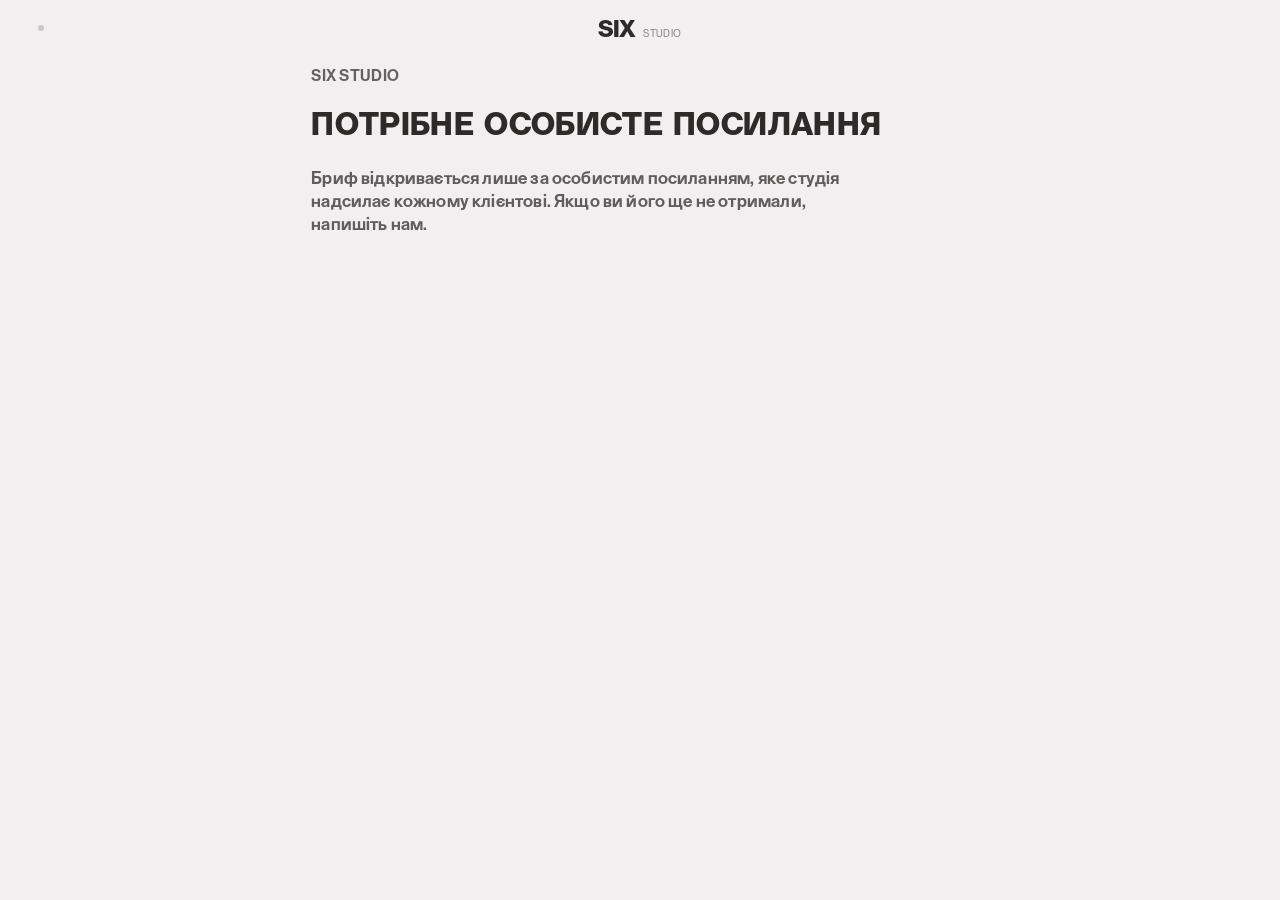
<file: index.html>
<!doctype html>
<html lang="uk">
<head>
<meta charset="utf-8">
<meta name="viewport" content="width=device-width,initial-scale=1,maximum-scale=1,user-scalable=no,viewport-fit=cover">
<title>SIX Бриф</title>
<meta name="robots" content="noindex">
<link rel="stylesheet" href="style.css?v=20261119zi">
</head>
<body>
<div class="progress"><i id="bar"></i></div>
<div class="app">
  <header class="top">
    <a class="logo" href="#" aria-label="SIX"><b>SIX</b><span>Studio</span></a>
    <div class="r">
      <span class="save" id="save"></span>
      <button class="menu" id="menuBtn" type="button">Розділи</button>
    </div>
  </header>
  <main><div id="stage" class="stage"><div class="loading">Завантажуємо…</div></div></main>
  <footer class="nav" id="nav" hidden></footer>
</div>
<div class="drawer" id="drawer"><div class="bg" id="drawerBg"></div><div class="pn" id="drawerPn"></div></div>

<script src="config.js?v=20261119zi"></script>
<script src="brief-concept.js?v=20261119zi"></script>
<script src="brief-tech.js?v=20261119zi"></script>
<script src="app.js?v=20261119zi"></script>
</body>
</html>
</file>
<file: style.css>
/* SIX Бриф — язык сайта yodezeen.com: тёплый светлый фон, графит #2D2A2A, огромный плотный гротеск капсом (Neue Haas Grotesk Display),
   мелкие подписи капсом, тонкие линии 0.8px вместо рамок, прямые углы у фото, матовые «пилюли» с заливкой на ховере,
   плавность cubic-bezier(.22,1,.36,1). */
@font-face{font-family:'SixHv';src:url(fonts/nhg-regular.woff2) format('woff2');font-weight:400;font-style:normal;font-display:swap}
@font-face{font-family:'SixHv';src:url(fonts/nhg-medium.woff2) format('woff2');font-weight:500;font-style:normal;font-display:swap}
@font-face{font-family:'SixHv';src:url(fonts/nhg-bold.woff2) format('woff2');font-weight:700;font-style:normal;font-display:swap}
:root{
  --bg:#F1EFEF; --card:#F1EFEF; --ink:#2D2A2A; --mut:rgba(45,42,42,.56); --line:rgba(45,42,42,.2); --hair:.8px;
  --acc:#2D2A2A; --acc-d:#2D2A2A; --accbg:rgba(45,42,42,.07); --glass:rgba(45,42,42,.1); --err:#B2432F; --ok:#2D2A2A;
  --ease:cubic-bezier(.22,1,.36,1); --pad:25px;
  --disp:'SixHv','Helvetica Neue',Helvetica,Arial,sans-serif; --body:'SixHv','Helvetica Neue',Helvetica,Arial,sans-serif;
  color-scheme:light;
}
*{box-sizing:border-box}
html,body{margin:0;min-height:100%}
body{font:400 16px/1.35 var(--body);letter-spacing:.016em;color:var(--ink);background:var(--bg);-webkit-font-smoothing:antialiased;overflow-x:hidden}
button,input,textarea,select{font:inherit;color:inherit;letter-spacing:inherit}
button{cursor:pointer;border:0;background:none;padding:0}
:focus-visible{outline:1.5px solid var(--ink);outline-offset:3px}
::selection{background:var(--ink);color:var(--bg)}

.app{min-height:100svh;display:grid;grid-template-rows:auto 1fr auto}
.progress{position:fixed;inset:0 0 auto 0;height:2px;background:transparent;z-index:60}
.progress i{display:block;height:100%;width:0;background:var(--ink);transition:width .9s var(--ease)}

/* шапка: слева статус, по центру логотип, справа пилюля */
.top{position:sticky;top:0;z-index:50;display:grid;grid-template-columns:1fr auto 1fr;align-items:center;gap:16px;
  padding:16px max(var(--pad),env(safe-area-inset-right,0px)) 14px max(var(--pad),env(safe-area-inset-left,0px));background:linear-gradient(var(--bg) 55%,rgba(241,239,239,0))}
.top .r{display:contents}
.logo{grid-column:2;grid-row:1;display:flex;align-items:baseline;gap:8px;text-decoration:none;color:var(--ink);font:700 24px/1 var(--disp);letter-spacing:-.045em;text-transform:uppercase}
.logo b{font-weight:700;width:auto;height:auto;background:none;color:inherit;display:inline;font-size:inherit;letter-spacing:inherit;padding:0;border-radius:0}
.logo span{font:400 10px/1 var(--disp);letter-spacing:.04em;color:var(--mut)}
.save{grid-column:1;grid-row:1;justify-self:start;font:400 11px/1 var(--disp);text-transform:uppercase;letter-spacing:.02em;color:var(--mut);display:flex;align-items:center;gap:7px;white-space:nowrap;overflow:hidden;text-overflow:ellipsis;max-width:34vw}
.save:before{content:"";width:6px;height:6px;border-radius:50%;background:var(--line);flex:none;transition:background .4s}
.save.ok:before{background:var(--ink)}.save.busy:before{background:var(--ink);animation:pulse 1s infinite}.save.off:before{background:var(--err)}
@keyframes pulse{50%{opacity:.25}}
.menu,.btn{display:inline-flex;align-items:center;justify-content:center;gap:10px;border-radius:30px;background:var(--glass);-webkit-backdrop-filter:blur(40px);backdrop-filter:blur(40px);
  padding:9px 18px;font:400 12px/1 var(--disp);text-transform:uppercase;letter-spacing:.02em;color:var(--ink);white-space:nowrap;
  transition:background-color .4s var(--ease),color .4s var(--ease),padding .4s var(--ease)}
.menu{grid-column:3;grid-row:1;justify-self:end}
.menu:after{content:"+";font-size:15px;line-height:.8}
@media(hover:hover){.menu:hover,.btn:hover{background:var(--ink);color:var(--bg)}}

main{display:grid;align-items:start;padding:12px 0 28px}
.stage{width:100%;margin:0;padding:0 max(var(--pad),env(safe-area-inset-left,0px));animation:in 1.5s var(--ease) backwards}
.stage.back{animation-name:inb}
@keyframes in{from{opacity:0;transform:translateY(24px)}to{opacity:1;transform:none}}
@keyframes inb{from{opacity:0;transform:translateY(-24px)}to{opacity:1;transform:none}}

/* вопрос: слева огромное название раздела внизу, справа вопрос и ответ (как форма «Let's connect») */
.qv{display:grid;grid-template-columns:repeat(2,minmax(0,1fr));column-gap:var(--pad);min-height:calc(100svh - 170px);align-content:start}
.qv>*{grid-column:2}
.qv .big{position:fixed;left:max(var(--pad),env(safe-area-inset-left,0px));bottom:78px;width:calc(50vw - var(--pad)*1.5);max-width:none;z-index:1;margin:0;font:700 clamp(36px,5.4vw,84px)/.86 var(--disp);letter-spacing:-.038em;text-transform:uppercase;color:var(--ink);overflow-wrap:normal;pointer-events:none}
.eyebrow{font:400 11px/1 var(--disp);letter-spacing:.04em;text-transform:uppercase;color:var(--mut);margin:0 0 22px}
h1{font:400 clamp(22px,2.15vw,30px)/1.02 var(--disp);letter-spacing:-.013em;text-transform:uppercase;margin:0 0 18px;text-wrap:balance}
h1 .req{color:var(--ink);font-weight:700}
.hint{color:var(--mut);margin:0 0 30px;font-size:14px;line-height:1.3;max-width:56ch}
.ctl{margin-top:14px}
.err{color:var(--err);font-size:12px;text-transform:uppercase;min-height:20px;margin-top:12px}
.shake{animation:shake .4s}
@keyframes shake{25%{transform:translateX(-6px)}75%{transform:translateX(6px)}}

/* поля: только линия снизу */
.inp,.ta{width:100%;background:transparent;border:0;border-bottom:var(--hair) solid var(--line);padding:10px 0 12px;font:400 16px/1.25 var(--body);border-radius:0;transition:border-color .5s var(--ease)}
.inp:focus,.ta:focus{outline:0;border-color:var(--ink)}
.ta{resize:vertical;min-height:120px;line-height:1.35}
.ta.sm{min-height:80px}
.inp::placeholder,.ta::placeholder{color:rgba(45,42,42,.34);text-transform:uppercase;font-size:13px}

/* варианты списком: строки с тонкими линиями, кружок справа */
.opts{display:grid;gap:0;border-top:var(--hair) solid var(--line)}
.opt{position:relative;display:flex;align-items:center;gap:16px;text-align:left;width:100%;padding:15px 38px 15px 0;background:transparent;border-bottom:var(--hair) solid var(--line);
  text-transform:uppercase;font-size:14px;line-height:1.15;transition:padding .6s var(--ease),background-color .6s var(--ease)}
@media(hover:hover){.opt:hover{padding-left:10px;background:var(--accbg)}}
.opt i{flex:none;width:22px;border:0;border-radius:0;background:none;font:400 11px/1 var(--disp);font-style:normal;color:var(--mut);display:block}
.opt span{flex:1;min-width:0}
.opt small{display:block;color:var(--mut);font-size:12px;line-height:1.3;margin-top:4px;text-transform:none}
.opt:after{content:"";position:absolute;right:2px;top:50%;width:18px;height:18px;margin-top:-9px;border:var(--hair) solid var(--ink);border-radius:50%;transition:background-color .4s var(--ease)}
.multi .opt:after{border-radius:0}
.opt.on:after{background:var(--ink)}
.opt.on{font-weight:700}
.other-in{margin-top:14px}

/* карточки с фото: прямые углы, подпись снизу, матовая кнопка выбора */
.cards{display:grid;grid-template-columns:repeat(auto-fill,minmax(190px,1fr));gap:10px}
.card{position:relative;display:flex;flex-direction:column;align-items:stretch;text-align:left;padding:0;background:transparent;border:0;border-radius:0}
.card .ph{flex:none;aspect-ratio:4/5;background:#E3E0DF;display:grid;place-items:center;position:relative;overflow:hidden;outline:var(--hair) solid transparent;outline-offset:4px;transition:outline-color .4s var(--ease)}
.card .ph img{position:absolute;inset:0;width:100%;height:100%;object-fit:cover;transition:transform 1.1s var(--ease)}
@media(hover:hover){.card:hover .ph img{transform:scale(1.045)}}
.card .ph svg{width:26px;height:26px;stroke:rgba(45,42,42,.35);fill:none;stroke-width:1.1}
.card .tx{flex:1;padding:12px 0 6px}
.card .tx b{display:block;font:700 12px/1.1 var(--disp);text-transform:uppercase;letter-spacing:.01em}
.card .tx small{display:block;color:var(--mut);font-size:12px;line-height:1.3;margin-top:5px}
.card .ck{position:absolute;top:10px;right:10px;width:34px;height:34px;border-radius:50%;background:rgba(255,255,255,.28);-webkit-backdrop-filter:blur(20px);backdrop-filter:blur(20px);display:grid;place-items:center;transition:background-color .4s var(--ease)}
.card .ck:before{content:"+";position:absolute;color:#fff;font-size:19px;line-height:1;margin-top:-1px;transition:opacity .3s}
.card .ck svg{width:15px;height:15px;stroke:#fff;fill:none;stroke-width:2.2;opacity:0}
.card.on .ph{outline-color:var(--ink)}
.card.on .ck{background:var(--ink)}.card.on .ck:before{opacity:0}.card.on .ck svg{opacity:1}
.cards.sw{grid-template-columns:repeat(auto-fill,minmax(120px,1fr))}
.cards.sw .ph{aspect-ratio:1}

/* оценка и таблица выбора */
.rows{display:grid;gap:0;border-top:var(--hair) solid var(--line)}
.row{display:grid;grid-template-columns:minmax(0,1fr) auto;align-items:center;gap:14px;padding:14px 0;border-bottom:var(--hair) solid var(--line);background:none;border-radius:0}
.row>b{font:400 14px/1.15 var(--body);text-transform:uppercase;min-width:0}
.pills{display:flex;gap:8px;flex-wrap:wrap;justify-content:flex-end}
.pill{min-width:38px;height:38px;padding:0 14px;border-radius:30px;border:var(--hair) solid var(--line);background:transparent;font:400 13px/1 var(--body);transition:background-color .4s var(--ease),color .4s var(--ease),border-color .4s}
@media(hover:hover){.pill:hover{border-color:var(--ink)}}
.pill.on{background:var(--ink);border-color:var(--ink);color:var(--bg)}
.row.col{grid-template-columns:1fr}.row.col .pills{justify-content:flex-start}
.scale-lbl{display:flex;justify-content:space-between;color:var(--mut);font-size:11px;text-transform:uppercase;margin:0 0 12px}

/* повторяемые блоки */
.rep{background:none;border:0;border-top:var(--hair) solid var(--ink);border-radius:0;padding:16px 0 10px;margin-bottom:18px;position:relative}
.rep h3{margin:0 0 6px;font:700 12px/1 var(--disp);letter-spacing:.02em;text-transform:uppercase}
.rep label{display:block;font-size:11px;text-transform:uppercase;color:var(--mut);margin-top:14px}
.rep .inp{font-size:16px;padding:6px 0 10px}
.rep .rm{position:absolute;top:14px;right:0;color:var(--mut);font-size:11px;text-transform:uppercase}
@media(hover:hover){.rep .rm:hover{color:var(--ink)}}
.add{display:flex;align-items:center;justify-content:center;gap:10px;border-radius:30px;background:var(--glass);width:100%;padding:13px 20px;font:400 12px/1 var(--disp);text-transform:uppercase;transition:background-color .4s var(--ease),color .4s var(--ease)}
@media(hover:hover){.add:hover{background:var(--ink);color:var(--bg)}}

/* файлы */
.drop{display:block;border:var(--hair) dashed rgba(45,42,42,.4);background:transparent;border-radius:0;padding:34px 20px;text-align:center;color:var(--mut);cursor:pointer;font-size:13px;text-transform:uppercase;transition:background-color .5s var(--ease),border-color .5s}
@media(hover:hover){.drop:hover,.drop.over{border-color:var(--ink);background:var(--accbg)}}
.drop b{color:var(--ink);font-weight:700}
.files{display:grid;gap:0;margin-top:12px}
.file{display:flex;justify-content:space-between;gap:12px;align-items:center;padding:11px 0;border-bottom:var(--hair) solid var(--line);font-size:13px;text-transform:uppercase}
.file a{color:var(--ink);text-decoration:none;overflow:hidden;text-overflow:ellipsis;white-space:nowrap;min-width:0}
.file button{color:var(--mut)}

/* матрица */
.mx{overflow-x:auto;border:0;border-top:var(--hair) solid var(--line);background:none}
.mx table{border-collapse:collapse;width:100%;min-width:420px}
.mx th{font:400 11px/1.1 var(--disp);letter-spacing:.02em;text-transform:uppercase;color:var(--mut);padding:12px 8px;text-align:center}
.mx td{padding:9px 8px;text-align:center;border-bottom:var(--hair) solid var(--line);font-size:13px;text-transform:uppercase}
.mx td:first-child,.mx th:first-child{text-align:left;padding-left:0}
.mx input{width:18px;height:18px;accent-color:var(--ink)}

/* нижняя панель */
.nav{position:sticky;bottom:0;z-index:40;display:flex;gap:12px;align-items:center;justify-content:space-between;
  padding:14px max(var(--pad),env(safe-area-inset-right,0px)) calc(16px + env(safe-area-inset-bottom,0px)) max(var(--pad),env(safe-area-inset-left,0px));background:linear-gradient(rgba(241,239,239,0),var(--bg) 40%)}
.nav .l,.nav .r{display:flex;gap:10px;align-items:center}
.btn.main{background:var(--ink);color:var(--bg);padding:11px 24px}
@media(hover:hover){.btn.main:hover{background:var(--glass);color:var(--ink)}}
.btn.ghost{background:transparent;-webkit-backdrop-filter:none;backdrop-filter:none;color:var(--mut);padding:9px 4px}
@media(hover:hover){.btn.ghost:hover{background:transparent;color:var(--ink)}}
.btn[disabled]{opacity:.35;pointer-events:none}
.kbd{display:none}
@media(hover:hover){.btn:active{transform:scale(.98)}}

/* приветствие, раздел, итог */
.hero{display:grid;grid-template-columns:1.05fr .95fr;gap:var(--pad);align-items:end;min-height:calc(100svh - 150px)}
.hero h1{font:700 clamp(46px,9.6vw,150px)/.84 var(--disp);letter-spacing:-.04em;margin:0 0 30px}
.hero .hint{font-size:15px;max-width:46ch;color:var(--ink)}
.hero .pic{aspect-ratio:4/5;border-radius:0;background:#E3E0DF;overflow:hidden;position:relative;align-self:stretch;max-height:calc(100svh - 150px)}
.hero .pic img{width:100%;height:100%;object-fit:cover;position:absolute;inset:0;z-index:1}
.hero .pic:after{content:"SIX";position:absolute;inset:0;display:grid;place-items:center;font:700 64px var(--disp);letter-spacing:-.04em;color:rgba(45,42,42,.14)}
@media(max-width:820px){.hero{grid-template-columns:1fr;min-height:0}.hero .pic{aspect-ratio:4/3;order:-1;max-height:none}}
.meta{display:flex;gap:8px;flex-wrap:wrap;margin:6px 0 26px}
.meta span{font-size:11px;text-transform:uppercase;border:var(--hair) solid var(--line);border-radius:30px;padding:6px 12px;color:var(--ink)}
.sec{display:grid;grid-template-columns:1fr 1fr;gap:var(--pad);align-items:end;min-height:calc(100svh - 150px)}
.sec .pic{aspect-ratio:4/5;border-radius:0;background:#E3E0DF;overflow:hidden;position:relative;align-self:stretch;max-height:calc(100svh - 150px)}
.sec .pic img{position:absolute;inset:0;width:100%;height:100%;object-fit:cover}
.sec .no{font:700 clamp(90px,17vw,260px)/.8 var(--disp);letter-spacing:-.06em;margin:0 0 24px;color:var(--ink);-webkit-text-stroke:0}
.sec h1{font:700 clamp(30px,4.6vw,68px)/.9 var(--disp);letter-spacing:-.035em}
@media(max-width:760px){.sec{grid-template-columns:1fr;min-height:0}.sec .pic{display:none}.sec .no{font-size:30vw}}
.resume{border-top:var(--hair) solid var(--ink);padding:14px 0;margin:0 0 24px;font-size:14px}
.resume b{font-weight:700;text-transform:uppercase}
.link{display:flex;gap:8px;margin-top:12px}
.link input{flex:1;min-width:0;border:0;border-bottom:var(--hair) solid var(--line);background:transparent;padding:8px 0;font-size:13px;color:var(--mut)}
.link button{border-radius:30px;background:var(--glass);padding:8px 16px;font-size:11px;text-transform:uppercase;transition:background-color .4s var(--ease),color .4s var(--ease)}
@media(hover:hover){.link button:hover{background:var(--ink);color:var(--bg)}}
.rv{display:grid;gap:0;margin-bottom:26px;border-top:var(--hair) solid var(--line)}
.rv .it{display:flex;gap:14px;align-items:center;justify-content:space-between;padding:14px 0;border-bottom:var(--hair) solid var(--line);background:none;border-radius:0}
.rv .it b{font-weight:400;text-transform:uppercase;font-size:14px}.rv .it small{color:var(--mut);display:block;font-size:12px;margin-top:3px;text-transform:none}
.rv .it button{color:var(--ink);font-size:11px;text-transform:uppercase;border-bottom:var(--hair) solid var(--ink)}
.done-mark{width:64px;height:64px;border-radius:50%;background:var(--ink);display:grid;place-items:center;margin-bottom:26px}
.done-mark svg{width:30px;height:30px;stroke:#fff;fill:none;stroke-width:2.2}
[data-k="review"],[data-k="done"],[data-k="lock"]{max-width:760px;margin:0 auto}

/* меню разделов */
.drawer{position:fixed;inset:0;z-index:70;display:none}
.drawer.open{display:block}
.drawer .bg{position:absolute;inset:0;background:rgba(45,42,42,.25);-webkit-backdrop-filter:blur(8px);backdrop-filter:blur(8px)}
.drawer .pn{position:absolute;right:0;top:0;bottom:0;width:min(560px,100vw);background:var(--bg);padding:26px 28px;overflow:auto;animation:sl .8s var(--ease)}
@keyframes sl{from{transform:translateX(60px);opacity:0}}
.drawer h2{font:400 11px/1 var(--disp);text-transform:uppercase;color:var(--mut);margin:0 0 18px}
.drawer .it{display:flex;justify-content:space-between;align-items:baseline;gap:10px;width:100%;text-align:left;padding:10px 0;border:0;border-bottom:var(--hair) solid var(--line);background:none;font:700 clamp(22px,3vw,32px)/1 var(--disp);letter-spacing:-.035em;text-transform:uppercase;transition:padding .6s var(--ease)}
@media(hover:hover){.drawer .it:hover{padding-left:12px}}
.drawer .it small{color:var(--mut);font:400 12px var(--body);letter-spacing:0}
.drawer .it.cur{text-decoration:underline;text-underline-offset:6px;text-decoration-thickness:2px}
.loading{display:grid;place-items:center;min-height:50vh;color:var(--mut);text-transform:uppercase;font-size:12px}
.consent{margin:22px 0 0;color:var(--mut);font-size:12px;line-height:1.4;max-width:52ch}
@media(prefers-reduced-motion:reduce){*{animation:none!important;transition:none!important}}

/* ---- движение: слова всплывают, строки списков по очереди, фото открываются шторкой ---- */
.w{display:inline-block;animation:wi 1s var(--ease) both;animation-delay:calc(var(--i)*32ms + 80ms)}
@keyframes wi{from{opacity:0;transform:translateY(.55em)}to{opacity:1;transform:none}}
.opts>*,.cards>*,.rows>*,.rep{animation:oi .9s var(--ease) both;animation-delay:calc(var(--i,0)*55ms + 220ms)}
@keyframes oi{from{opacity:0;transform:translateY(16px)}to{opacity:1;transform:none}}
.qv .big{animation:bg 1.2s var(--ease) both .1s}
@keyframes bg{from{opacity:0;transform:translateY(40px)}to{opacity:1;transform:none}}
.card .ck svg path,.done-mark svg path{stroke-dasharray:24;stroke-dashoffset:24}
.card.on .ck svg path{animation:draw .45s .05s ease forwards}
.done-mark svg path{animation:draw .6s .25s ease forwards}
@keyframes draw{to{stroke-dashoffset:0}}
.sec .pic,.hero .pic{animation:reveal 1.4s var(--ease) both}
@keyframes reveal{from{clip-path:inset(0 0 100% 0)}to{clip-path:inset(0)}}
.sec .pic img,.hero .pic img{animation:zoom 2s var(--ease) both}
@keyframes zoom{from{transform:scale(1.15)}to{transform:none}}
@media(hover:hover){.opt:active,.card:active,.pill:active{transform:scale(.99)}}
@media(max-width:820px){
  :root{--pad:16px}
  .top{grid-template-columns:auto 1fr auto}
  .logo{grid-column:1;font-size:21px}.logo span{display:none}
  .save{grid-column:2;justify-self:center;max-width:36vw}
  .menu{grid-column:3}
  .qv{grid-template-columns:1fr;min-height:0}
  .qv>*,.qv .big{grid-column:1}
  .qv{grid-template-rows:none}
  .qv .big{display:none}
  .cards{grid-template-columns:repeat(2,minmax(0,1fr))}
  h1{font-size:clamp(22px,6.4vw,28px)}
}

/* ---- правки по итогам артефакта: вопрос жирный, но не «литой»; ответы средней жирности; свободнее буквы ---- */
body{letter-spacing:.01em}
h1{font:700 clamp(24px,2.5vw,38px)/1.04 var(--disp);letter-spacing:.012em;word-spacing:.14em;text-transform:uppercase;margin:0 0 20px}
.opt{font-weight:500;font-size:15px;letter-spacing:.012em;word-spacing:.1em;padding-top:17px;padding-bottom:17px}
.opt.on{font-weight:700}
.inp,.ta{font-weight:500;font-size:17px;letter-spacing:.01em}
.hero h1{letter-spacing:-.012em;word-spacing:.08em;line-height:.9}
.qv .big{letter-spacing:-.012em;word-spacing:.08em;line-height:.9}
.sec h1{letter-spacing:-.012em;word-spacing:.08em;line-height:.95}
.sec .no{letter-spacing:-.03em}
.drawer .it{letter-spacing:-.012em}
.card .tx b{letter-spacing:.02em}

/* название раздела слева вверху, на одном уровне с вопросом */
.qv .big{position:sticky;top:84px;bottom:auto;left:auto;width:auto;grid-column:1;grid-row:1/span 6;align-self:start;margin:0;font-size:clamp(30px,3.7vw,56px);line-height:.94;max-width:11ch;z-index:auto}
@media(max-width:820px){.qv .big{display:none}}

/* как на странице раздела: слева внизу номер и название раздела, вопрос по центру экрана по высоте */
.qv{min-height:calc(100svh - 176px);align-content:center}
.qv .big{position:fixed;left:max(var(--pad),env(safe-area-inset-left,0px));bottom:78px;top:auto;width:calc(50vw - var(--pad)*1.5);max-width:none;grid-column:1;grid-row:auto;align-self:auto;margin:0;font:inherit;line-height:1;z-index:1;pointer-events:none}
.qv .big .bn{font:700 clamp(84px,13vw,200px)/.8 var(--disp);letter-spacing:-.03em;margin:0 0 18px}
.qv .big .bt{margin:0;font:700 clamp(24px,3vw,44px)/.98 var(--disp);letter-spacing:-.012em;word-spacing:.08em;text-transform:uppercase;max-width:14ch}
@media(max-width:820px){.qv .big{display:none}.qv{min-height:0;align-content:start}}

/* ---- одинаковое положение «02 ОБ'ЄКТ» на странице раздела и на вопросах; крупнее подписи; больше воздуха по бокам ---- */
:root{--pad:clamp(20px,3vw,48px);--lt:calc(40svh + 10px)}
@media(min-width:821px){
  .sec>div:first-child{position:fixed;left:max(var(--pad),env(safe-area-inset-left,0px));top:var(--lt);width:calc(50vw - var(--pad)*1.5);z-index:1}
  .sec>div:first-child .eyebrow{display:none}
  .sec .no{font:700 clamp(84px,13vw,200px)/.8 var(--disp);letter-spacing:-.03em;margin:0 0 18px}
  .sec h1{font:700 clamp(24px,3vw,44px)/.98 var(--disp);letter-spacing:-.012em;word-spacing:.08em;text-transform:uppercase;max-width:14ch;margin:0 0 18px}
  .sec .hint{max-width:34ch}
  .sec .pic{grid-column:2;grid-row:1}
  .qv .big{top:var(--lt);bottom:auto}
  .qv{min-height:calc(100svh - 176px);align-content:center}
  .qv>*:not(.big){margin-right:clamp(0px,7vw,160px)}
}
.qv .eyebrow{font:400 15px/1.1 var(--disp);letter-spacing:.02em;margin:0 0 26px}
.opt{padding:21px 46px 21px 0;gap:22px}
.opt i{width:34px;font-size:15px;font-weight:500;color:var(--mut)}
.opt:after{right:4px;width:20px;height:20px;margin-top:-10px}
.rows .row{padding:18px 0}
h1{margin-bottom:26px}

/* ---- читаемость серых подписей, кнопка «додати», компактные линии, поля ~2 см от края ---- */
:root{--edge:clamp(24px,4vw,76px)}
.hint{font-size:17px;line-height:1.35;color:rgba(45,42,42,.68);max-width:52ch}
.rep h3{font-size:15px;margin-bottom:10px}
.rep label{font-size:14px;color:rgba(45,42,42,.68);margin-top:18px}
.rep .inp{font-size:19px;padding:8px 0 12px}
.rep .rm{font-size:14px}
.add{display:inline-flex;width:auto;min-width:260px;padding:18px 34px;font-size:15px;letter-spacing:.02em;gap:12px}
.scale-lbl{font-size:13px}
.err{font-size:14px}
.file{font-size:15px}
.mx th{font-size:13px}.mx td{font-size:15px}
@media(min-width:821px){
  .stage{padding-left:max(var(--edge),env(safe-area-inset-left,0px));padding-right:max(var(--edge),env(safe-area-inset-right,0px))}
  .sec>div:first-child,.qv .big{left:max(var(--edge),env(safe-area-inset-left,0px));width:calc(50vw - var(--edge)*1.5)}
  .qv>*:not(.big){margin-right:0;max-width:720px;width:100%}
  .qv{column-gap:clamp(24px,4vw,64px)}
  .qv>*:not(.big){grid-column:2}
}

/* цифры крупнее, квадраты/кружки ближе к ответам */
.opt i{width:44px;font-size:20px;font-weight:500;color:rgba(45,42,42,.78);letter-spacing:0}
.opt{gap:20px}
@media(min-width:821px){.opts{max-width:540px}}

/* ---- серые тексты крупнее и плотнее, цифры намного крупнее, красивые круглые отметки вместо квадратов ---- */
.eyebrow,.qv .eyebrow{font:500 clamp(15px,1.25vw,19px)/1.15 var(--disp);letter-spacing:.02em;color:rgba(45,42,42,.72)}
.hint{font:500 clamp(16px,1.35vw,20px)/1.35 var(--body);color:rgba(45,42,42,.74);letter-spacing:.01em}
.rep h3{font:700 clamp(16px,1.35vw,19px)/1 var(--disp);letter-spacing:.02em}
.rep label{font:500 clamp(15px,1.2vw,18px)/1.15 var(--body);color:rgba(45,42,42,.74);letter-spacing:.02em;margin-top:22px}
.rep .inp{font:500 clamp(19px,1.6vw,23px)/1.2 var(--body);padding:8px 0 14px}
.rep .rm{font:500 15px var(--body)}
.add{font:700 clamp(16px,1.3vw,19px)/1 var(--disp);letter-spacing:.03em;padding:22px 44px;min-width:300px}
.scale-lbl{font:500 clamp(13px,1vw,15px) var(--body);color:rgba(45,42,42,.74)}
.opt i{width:clamp(40px,4vw,64px);font:500 clamp(24px,2.3vw,34px)/1 var(--disp);color:rgba(45,42,42,.82);letter-spacing:-.02em}
.opt{padding-top:24px;padding-bottom:24px;gap:22px}
.opt:after,.multi .opt:after{content:"";right:2px;width:28px;height:28px;margin-top:-14px;border:1.5px solid rgba(45,42,42,.55);border-radius:50%;background:transparent no-repeat center/15px;transition:background-color .35s var(--ease),border-color .35s var(--ease),transform .35s var(--ease)}
@media(hover:hover){.opt:hover:after{border-color:var(--ink);transform:scale(1.08)}}
.opt.on:after{border-color:var(--ink);background-color:var(--ink);background-image:url("data:image/svg+xml,%3Csvg xmlns='http://www.w3.org/2000/svg' viewBox='0 0 24 24' fill='none' stroke='%23F1EFEF' stroke-width='3' stroke-linecap='round' stroke-linejoin='round'%3E%3Cpath d='M5 12.5l4.5 4.5L19 7.5'/%3E%3C/svg%3E")}
.single .opt.on:after{background-image:none;box-shadow:inset 0 0 0 6px var(--bg)}
@media(min-width:821px){.opts{max-width:600px}}

/* страницы разделов и приветствие: крупный жирный серый подзаголовок и читаемые плашки */
.sec .hint,.hero .hint{font:700 clamp(18px,1.75vw,27px)/1.25 var(--body);color:rgba(45,42,42,.6);letter-spacing:.005em;max-width:30ch}
.hero .hint{max-width:40ch}
.meta{gap:12px;margin:10px 0 0}
.meta span{font:500 clamp(15px,1.35vw,21px)/1 var(--body);letter-spacing:.02em;padding:14px 26px;border:1px solid rgba(45,42,42,.4);border-radius:40px;color:var(--ink)}
.sec .hint{margin-bottom:26px}

/* нижняя навигация: крупные кнопки «Назад / Пропустити / Далі», разнесены по трём колонкам */
@media(min-width:821px){
  .nav{display:grid;grid-template-columns:repeat(3,1fr);align-items:center;padding-top:18px;padding-bottom:calc(22px + env(safe-area-inset-bottom,0px))}
  .nav .l,.nav .r{display:contents}
  .nav #back{grid-column:1;justify-self:center}
  .nav #skip{grid-column:2;justify-self:center}
  .nav #next{grid-column:3;justify-self:center}
  .nav .btn{min-width:min(240px,18vw);padding:22px 40px;font:700 clamp(15px,1.3vw,19px)/1 var(--disp);letter-spacing:.03em}
  .nav .btn.ghost{background:var(--glass);-webkit-backdrop-filter:blur(40px);backdrop-filter:blur(40px);color:var(--ink);padding:22px 40px}
  .nav .btn.ghost:hover{background:var(--ink);color:var(--bg)}
  .nav .btn.main{padding:22px 48px}
}
@media(max-width:820px){
  .nav .btn{padding:16px 22px;font:700 14px/1 var(--disp)}
  .nav .btn.ghost{background:var(--glass);color:var(--ink);padding:16px 18px}
}

/* атрибут hidden должен скрывать элемент, даже если у него задан display (иначе на закрытой странице видны «Розділи» и навигация) */
[hidden]{display:none!important}

/* подсветка варианта: скруглённая плашка; все ответы помещаются на экран без прокрутки */
.opt{border-radius:999px;margin-left:-22px;margin-right:-22px;width:calc(100% + 44px);padding-left:22px;padding-right:66px;transition:background-color .5s var(--ease),border-color .5s var(--ease)}
@media(hover:hover){.opt:hover{padding-left:22px;background:var(--glass);border-bottom-color:transparent}}
.opt:after,.multi .opt:after{right:22px}
.opts{margin-inline:0}
@media(min-width:821px){
  .opts{--row:calc((100svh - 372px)/var(--n,6))}
  .opt{padding-top:min(24px,max(6px,calc((var(--row) - 46px)/2)));padding-bottom:min(24px,max(6px,calc((var(--row) - 46px)/2)))}
  .opt i{font-size:clamp(18px,calc(var(--row)*.52),34px)}
  .opt{min-height:max(40px,min(88px,calc(var(--row) - 10px)))}
}
@media(max-width:820px){.opt{margin-left:0;margin-right:0;width:100%;padding-left:14px;padding-right:56px}.opt:after,.multi .opt:after{right:14px}}

/* когда вариантов больше шести: две колонки (нумерация сверху вниз), строки свободные, прокрутка не нужна */
@media(min-width:821px){
  .qv:has(.opts.many){grid-template-columns:minmax(0,.62fr) minmax(0,1.38fr)}
  .qv:has(.opts.many)>*:not(.big){max-width:1000px}
  .opts.many{display:grid;grid-auto-flow:column;grid-template-rows:repeat(var(--r),auto);grid-template-columns:1fr 1fr;column-gap:56px;border-top:0;max-width:none;--row:calc((100svh - 372px)/var(--r))}
  .opts.many .opt{border-bottom:0;border-top:var(--hair) solid var(--line)}
  .opts.many .opt:hover{border-top-color:transparent}
  .opts.many .opt:nth-child(n){min-height:max(46px,min(92px,calc(var(--row) - 10px)))}
}

/* линии между вариантами рисуем отдельно, чтобы скруглённая плашка не гнула их по краям */
.opt,.opts.many .opt{border-top:0!important;border-bottom:0!important}
.opt:before{content:"";position:absolute;left:22px;right:22px;bottom:0;border-bottom:.8px solid var(--line);transition:opacity .4s}
.opts.many .opt:before{bottom:auto;top:0}
@media(hover:hover){.opt:hover:before,.opts:not(.many) .opt:hover + .opt:before{opacity:0}}
@media(max-width:820px){.opt:before{left:14px;right:14px}}

/* небольшой зазор между скруглёнными плашками, чтобы они не стыковались */
.opts{gap:10px 0}
.opts.many{row-gap:10px;column-gap:60px}

/* без серых заглушек под фото; приветствие компактнее; плашки не налезают друг на друга */
.hero,.sec{grid-template-columns:1fr}
.hero .pic,.sec .pic{display:none}
.hero h1{font-size:clamp(38px,5.6vw,88px);line-height:.92;letter-spacing:-.012em;margin-bottom:26px;max-width:11ch}
.hero .hint{font:500 clamp(16px,1.3vw,21px)/1.4 var(--body);color:rgba(45,42,42,.68);max-width:46ch;margin-bottom:28px}
.hero .eyebrow{font-size:clamp(14px,1.1vw,17px)}
.meta{gap:10px;margin:0 0 30px}
.hero .meta span{font:500 clamp(13px,1vw,16px)/1 var(--body);padding:11px 20px}
.hero .btn.main{padding:22px 52px;font:700 clamp(15px,1.3vw,19px)/1 var(--disp);letter-spacing:.03em}
.hero .consent{font-size:13px;margin-top:26px}
.hero .resume{max-width:46ch}

/* приветствие и страницы разделов: всё по центру экрана (и по ширине, и по высоте) */
.hero,.sec{grid-template-columns:1fr;place-items:center;text-align:center;min-height:calc(100svh - 176px)}
.sec>div:first-child,.hero>div:first-child{position:static;left:auto;top:auto;width:auto;max-width:880px;margin:0 auto;z-index:auto}
.sec>div:first-child .eyebrow{display:none}
.sec .no{font:700 clamp(110px,17vw,250px)/.8 var(--disp);letter-spacing:-.03em;margin:0 0 22px}
.sec h1{font:700 clamp(32px,4.2vw,64px)/.96 var(--disp);letter-spacing:-.012em;max-width:none;margin:0 0 22px;text-align:center}
.sec .hint,.hero .hint{margin-left:auto;margin-right:auto;text-align:center}
.sec .hint{max-width:40ch}
.hero h1{max-width:none;margin-left:auto;margin-right:auto;text-align:center}
.hero .eyebrow{text-align:center}
.meta{justify-content:center}
.hero>div>div[style]{justify-content:center}
.hero .consent,.hero .resume{margin-left:auto;margin-right:auto;text-align:center}
.hero .link{justify-content:center}

/* варианты: каждая строка — самостоятельная овальная плашка с тонкой обводкой, без разделительных линий */
.opt:before,.opts.many .opt:before{display:none!important}
.opts,.opts.many{border-top:0}
.opt,.opts.many .opt{margin:0;width:100%;padding-left:30px;padding-right:72px;border:1px solid rgba(45,42,42,.2)!important;border-radius:999px;background:transparent}
@media(hover:hover){.opt:hover,.opts.many .opt:hover{padding-left:30px;background:rgba(45,42,42,.07);border-color:rgba(45,42,42,.55)!important}}
.opt.on,.opts.many .opt.on{border-color:var(--ink)!important;background:rgba(45,42,42,.06)}
.opt:after,.multi .opt:after{right:24px}
.opts.many{column-gap:22px}
@media(max-width:820px){.opt,.opts.many .opt{padding-left:22px;padding-right:62px}.opt:after,.multi .opt:after{right:18px}}

/* текст ответа крупнее и пропорционален цифре и кружку */
.opt{font-size:clamp(16px,1.6vw,24px);line-height:1.15;letter-spacing:.008em;font-weight:700;align-items:center}
.opt i{font-size:clamp(20px,1.9vw,28px);width:clamp(40px,3.4vw,54px)}
.opt span{font-weight:700}
.opts.many .opt{font-size:clamp(15px,1.25vw,19px)}
@media(min-width:821px){.opt i{font-size:clamp(20px,min(calc(var(--row,70px)*.42),1.9vw),28px)}}
@media(max-width:820px){.opt{font-size:16px}.opt i{font-size:20px;width:34px}}

/* иерархия: вопрос крупный и жирный, ответы мельче и средней жирности */
.qv h1{font-size:clamp(28px,3.1vw,48px);line-height:1.02;margin-bottom:17px}
.opt{font-size:clamp(15px,1.32vw,20px);font-weight:500;letter-spacing:.012em}
.opt span{font-weight:500}
.opt.on,.opt.on span{font-weight:700}
.opt i{font-weight:500;color:rgba(45,42,42,.6);font-size:clamp(18px,1.6vw,24px)}
.opts.many .opt{font-size:clamp(14px,1.12vw,17px)}
@media(min-width:821px){.opt i{font-size:clamp(18px,min(calc(var(--row,70px)*.38),1.6vw),24px)}}
@media(max-width:820px){.qv h1{font-size:clamp(24px,6.6vw,30px)}.opt{font-size:15px}.opt i{font-size:18px}}

/* вопросы с картинками: без большого номера слева, всё по центру экрана и до краёв */
@media(min-width:821px){
  .qv.wide{display:block;text-align:center;min-height:0;padding-top:4px}
  .qv.wide .big{display:none}
  .qv.wide>*:not(.big){max-width:none;width:auto;margin-left:auto;margin-right:auto}
  .qv.wide .eyebrow,.qv.wide h1,.qv.wide .hint{text-align:center}
  .qv.wide h1{max-width:22ch;margin:0 auto 16px}
  .qv.wide .hint{max-width:60ch;margin:0 auto 26px}
  .qv.wide .ctl{margin-top:8px}
  .qv.wide .cards{grid-template-columns:repeat(var(--cols,4),minmax(0,1fr));gap:18px;width:100%;max-width:1560px;margin:0 auto}
  .qv.wide .card .ph{aspect-ratio:auto;height:max(110px,calc((100svh - 500px)/var(--rows,2)));width:100%}
  .qv.wide .card .tx{text-align:center;padding:12px 4px 0}
  .qv.wide .card .tx b{font-size:clamp(13px,1.1vw,17px)}
  .qv.wide .card .tx small{font-size:clamp(12px,.95vw,15px)}
  .qv.wide .cards.sw .ph{height:max(90px,calc((100svh - 480px)/var(--rows,2)))}
}

@media(min-width:821px){
  .qv.wide .cards{display:flex;flex-wrap:wrap;justify-content:center;gap:20px 18px}
  .qv.wide .card{flex:none;width:calc((100% - 18px*(var(--cols,4) - 1))/var(--cols,4))}
  .qv.wide .card .ph{height:max(100px,calc((100svh - 520px)/var(--rows,2)))}
  .qv.wide .cards.sw .ph{height:max(80px,calc((100svh - 550px)/var(--rows,2)))}
}

/* ---- перенесено из артефакта (19.11.2026): поля ввода, подсказки, цифры вариантов ---- */
.inp,.ta{font:500 clamp(22px,2.3vw,34px)/1.25 var(--body)!important;padding:14px 0 16px!important;letter-spacing:.01em}
.ta{min-height:92px!important;height:92px;field-sizing:content;padding:12px 0 14px!important;line-height:1.3!important;font-size:clamp(20px,2vw,28px)!important}
.ta.sm{min-height:76px!important;height:76px}
.inp::placeholder,.ta::placeholder{font-size:clamp(15px,1.25vw,19px);letter-spacing:.04em;line-height:1.3}
.rep .inp{font-size:clamp(22px,2vw,28px)!important}
.qv .hint{color:rgba(45,42,42,.42)!important;font-weight:400!important;font-size:clamp(15px,1.2vw,18px)!important;letter-spacing:.01em}
.scale-lbl{color:rgba(45,42,42,.45)!important}
.opt i{font-weight:500;color:rgba(45,42,42,.72);font-size:clamp(22px,2vw,32px);width:clamp(40px,3.4vw,56px)}
@media(min-width:821px){.opt i{font-size:clamp(22px,min(calc(var(--row,70px)*.5),2.2vw),32px)}}
@media(max-width:820px){.opt i{font-size:22px;width:36px}}

@media(min-width:821px){
  .qv.wide .card .ph{height:max(100px,calc((100svh - 565px)/var(--rows,2)))}
  .qv.wide .cards.sw .ph{height:max(80px,calc((100svh - 545px)/var(--rows,2)))}
}

/* две колонки: текст и цифры крупнее, как в одной колонке */
@media(min-width:821px){
  .opts.many .opt{font-size:clamp(16px,1.5vw,23px);padding-left:26px;padding-right:66px}
  .opts.many .opt i{font-size:clamp(24px,min(calc(var(--row,70px)*.46),2.3vw),34px);width:clamp(40px,3.4vw,58px)}
  .opts.many .opt:after{right:22px}
}

@media(min-width:821px){
  .opts.many .opt{font-size:clamp(15px,1.3vw,19px)}
  .opts.many .opt i{font-size:clamp(22px,min(calc(var(--row,70px)*.42),2vw),30px)}
}

/* КАЛЕНДАРЬ ДАТЫ + телефон (из артефакта, 19.11.2026) */
.dt{position:relative}.dt .inp{padding-right:48px}
.dtb{position:absolute;right:0;top:50%;transform:translateY(-50%);width:40px;height:40px;border:0;background:none;color:#2D2A2A;display:grid;place-items:center;padding:0;cursor:pointer;opacity:.6;transition:opacity .2s}
.dtb:hover,.dt.open .dtb{opacity:1}
.dtb svg{width:22px;height:22px;fill:none;stroke:currentColor;stroke-width:1.1}
.cal{position:absolute;left:0;top:calc(100% + 8px);width:min(320px,100%);background:#F1EFEF;border:.8px solid rgba(45,42,42,.25);padding:20px 18px 14px;z-index:30;font-family:inherit;color:#2D2A2A;display:none}
.dt.open .cal{display:block}
.cal .ch{display:flex;align-items:center;justify-content:space-between;margin-bottom:14px}
.cal .ch b{font-weight:500;font-size:13px;letter-spacing:.12em;text-transform:uppercase}
.cal .ch button{border:0;background:none;width:30px;height:30px;font-size:18px;line-height:1;color:#2D2A2A;cursor:pointer;opacity:.55}
.cal .ch button:hover{opacity:1}
.cal .g{display:grid;grid-template-columns:repeat(7,1fr);row-gap:2px}
.cal .g i{font-style:normal;font-size:10px;letter-spacing:.08em;text-transform:uppercase;text-align:center;opacity:.4;padding:4px 0 8px}
.cal .g button{border:0;background:none;height:38px;font:400 14px inherit;font-family:inherit;color:#2D2A2A;cursor:pointer;transition:background .15s,color .15s}
.cal .g button:hover{background:rgba(45,42,42,.1)}
.cal .g button.td{box-shadow:inset 0 -1.5px 0 #2D2A2A}
.cal .g button.on{background:#2D2A2A;color:#F1EFEF}

/* телефон: страница не шире экрана, кнопки навигации сжимаются */
.app{grid-template-columns:minmax(0,1fr)}
html,body{overflow-x:hidden}
@media(max-width:820px){
.qv h1,.qv .eyebrow,.qv .hint,.opt span{overflow-wrap:anywhere}
.top{gap:8px}
.nav{gap:8px}
.nav .l,.nav .r{min-width:0;gap:8px}
.nav .l{flex:0 1 auto}.nav .r{flex:1 1 0;min-width:0;justify-content:flex-end}
.nav .btn{min-width:0;padding:14px 14px;font:700 12px/1.1 var(--disp);letter-spacing:.02em;text-align:center;white-space:normal}
.nav .btn.main{flex:0 0 auto}
.nav .btn.ghost{flex:0 1 auto}
}

/* ТЕЛЕФОН v2 (19.11.2026): крупнее текст и поля, без случайного зума */
html{-webkit-text-size-adjust:100%;text-size-adjust:100%}
body{touch-action:manipulation}
@media(max-width:820px){
  .qv h1{font-size:clamp(21px,5.8vw,26px)!important;line-height:1.12;letter-spacing:-.005em!important;word-spacing:0!important}
  .eyebrow{font-size:13px!important}
  .qv .hint,.hint{font-size:17px!important;line-height:1.35}
  .opt,.opts.many .opt{font-size:18px!important;min-height:66px}
  .opt i{font-size:23px!important;width:40px!important}
  .inp,.ta,.other-in .inp{font-size:26px!important;line-height:1.25}
  .inp::placeholder,.ta::placeholder{font-size:20px!important}
  .ta{min-height:120px}
  .card .tx{font-size:15px}
  .nav .btn{font-size:14px!important;padding:16px 16px!important}
  .top .save,.save{font-size:12px}
  .menu{font-size:14px;padding:11px 16px}
  .cal{width:100%}
  .cal .g button{height:44px;font-size:16px}
}

/* БЕЗ ПРОКРУТКИ (компьютер): страница на весь экран, лишнее уменьшается через --fit (см. fitPage в app.js) */
@media(min-width:821px){
  html,body{height:100%;overflow:hidden}
  .app{width:calc(100% / var(--fit,1));height:calc(100svh / var(--fit,1));min-height:0;overflow:hidden;transform:scale(var(--fit,1));transform-origin:0 0}
}

/* телефон: без залипающего выделения под пальцем при прокрутке и без зума */
html{touch-action:pan-x pan-y}
.opt,.card,.pill,.btn,.menu{-webkit-tap-highlight-color:transparent}
@media(hover:none){.opt,.card,.pill{-webkit-touch-callout:none;user-select:none;-webkit-user-select:none}}

/* ТЕЛЕФОН: плавность без лагов (19.11.2026): лёгкое появление вместо тяжёлых анимаций, без размытия фона */
@keyframes fin{from{opacity:0}to{opacity:1}}
@media(max-width:820px){
  *{-webkit-backdrop-filter:none!important;backdrop-filter:none!important}
  .stage,.stage.back{animation:fin .55s ease both!important}
  .w{display:inline!important;animation:none!important;opacity:1!important;transform:none!important}
  .opts>*,.cards>*,.rows>*,.rep{animation:none!important;opacity:1!important;transform:none!important}
  .sec .pic,.hero .pic,.sec .pic img,.hero .pic img{animation:none!important;transform:none!important}
  .card .ph img{transition:none!important}
  .opt,.card{transition:background-color .25s ease,border-color .25s ease!important}
  .opt:after{transition:background-color .2s ease!important}
  body{-webkit-overflow-scrolling:touch;overscroll-behavior-y:none}
}

@media(max-width:820px){
  .top,.nav{background:var(--bg)!important}
  .save.busy:before{animation:none!important}
}
</file>
